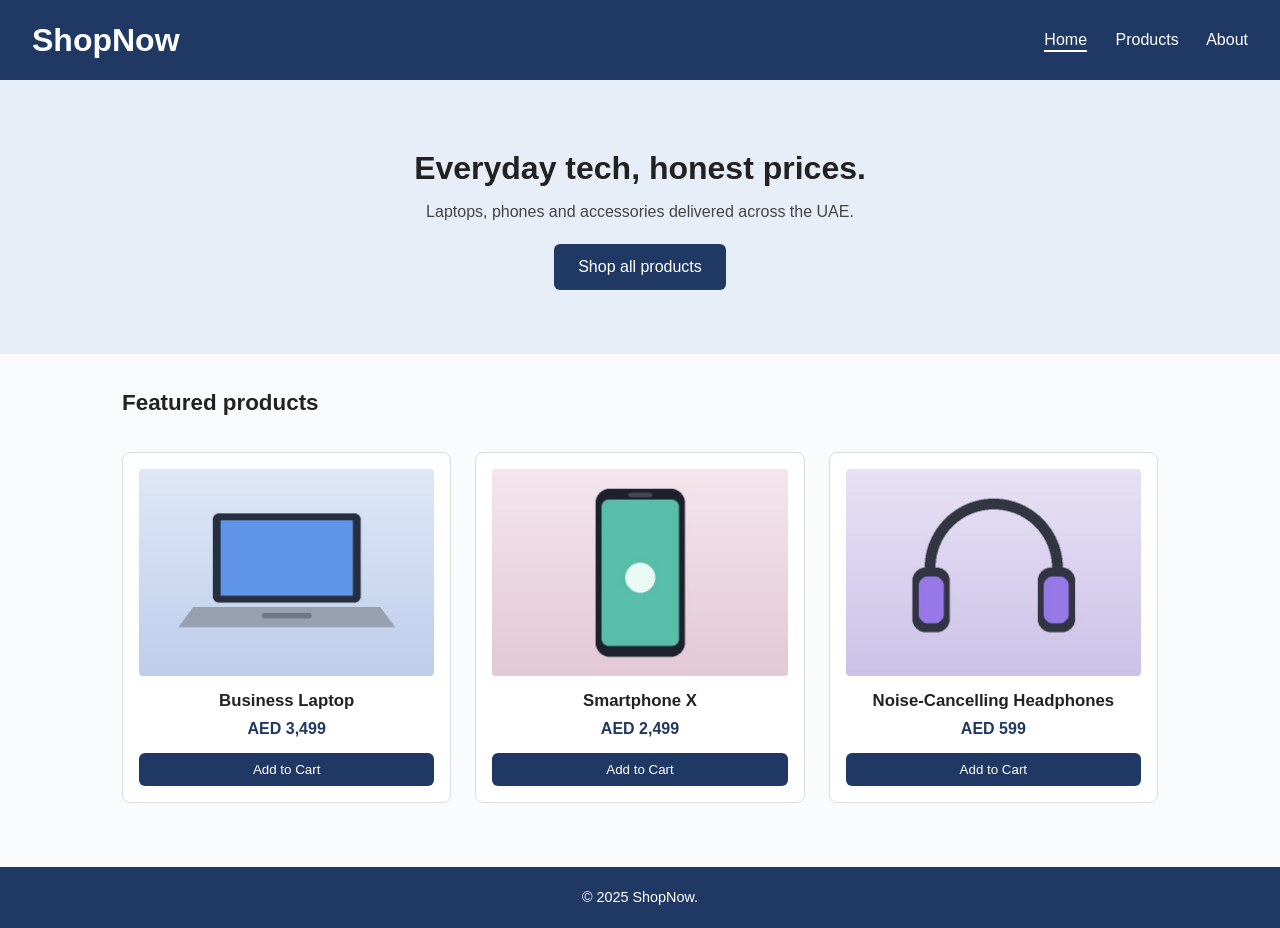
<file: ecommerce-project/index.html>
<!DOCTYPE html>
<html lang="en">
<head>
  <meta charset="UTF-8">
  <meta name="viewport" content="width=device-width, initial-scale=1.0">
  <title>ShopNow — Home</title>
  <link rel="stylesheet" href="css/style.css">
</head>
<body>
  <header class="site-header">
    <h1 class="logo">ShopNow</h1>
    <nav class="main-nav">
      <a href="index.html" class="active">Home</a>
      <a href="products.html">Products</a>
      <a href="about.html">About</a>
    </nav>
  </header>

  <main>
    <section class="hero">
      <h2>Everyday tech, honest prices.</h2>
      <p>Laptops, phones and accessories delivered across the UAE.</p>
      <a class="cta" href="products.html">Shop all products</a>
    </section>

    <h2 class="section-title">Featured products</h2>
    <section class="product-grid" id="featured-products">
      <div class="product">
        <img src="images/laptop.jpg" alt="Business Laptop">
        <h3>Business Laptop</h3>
        <p>AED 3,499</p>
        <button>Add to Cart</button>
      </div>
      <div class="product">
        <img src="images/smartphone.jpg" alt="Smartphone X">
        <h3>Smartphone X</h3>
        <p>AED 2,499</p>
        <button>Add to Cart</button>
      </div>
      <div class="product">
        <img src="images/headphones.jpg" alt="Noise-Cancelling Headphones">
        <h3>Noise-Cancelling Headphones</h3>
        <p>AED 599</p>
        <button>Add to Cart</button>
      </div>
    </section>
  </main>

  <footer class="site-footer"><p>&copy; 2025 ShopNow.</p></footer>
  <script src="js/app.js"></script>
</body>
</html>
</file>
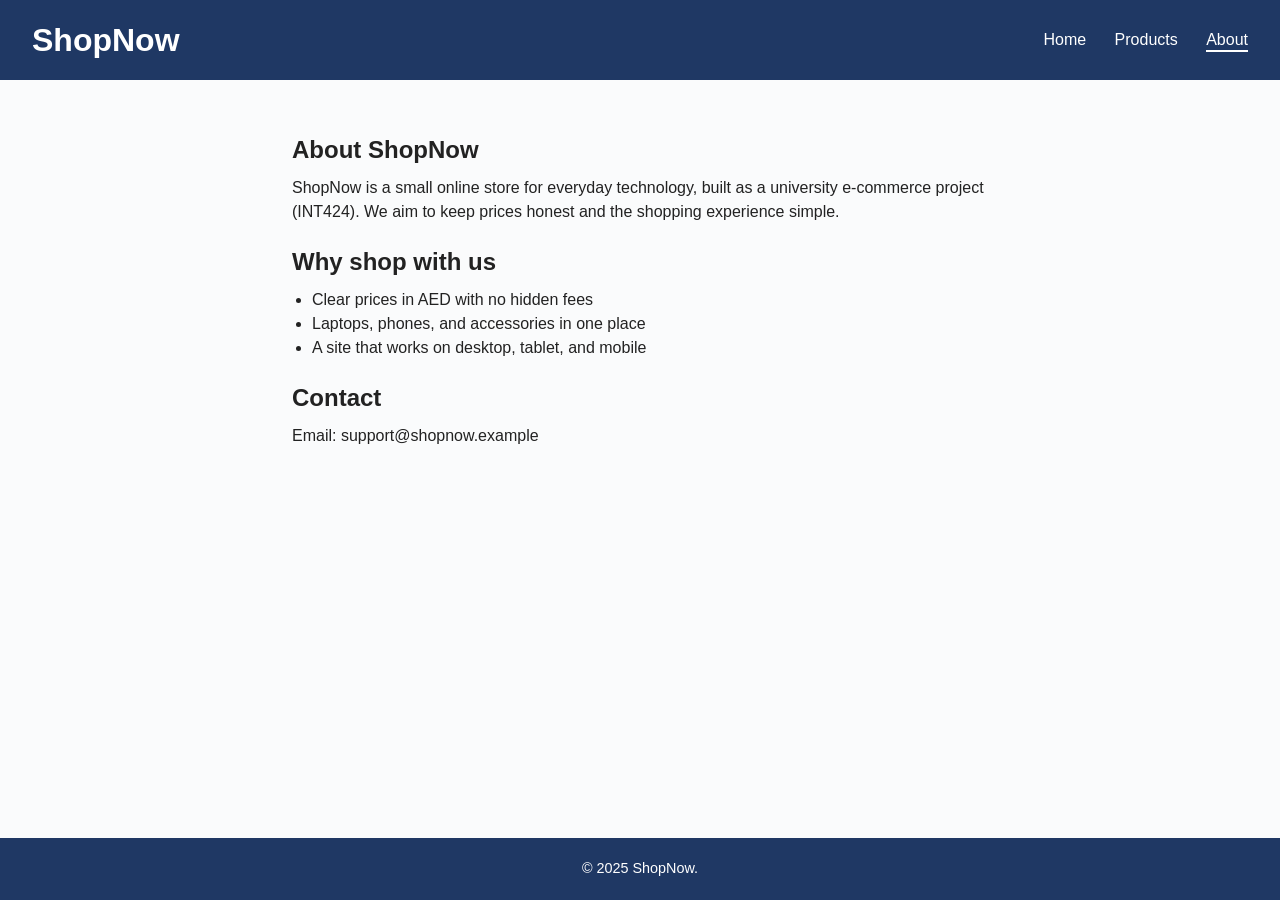
<file: ecommerce-project/about.html>
<!DOCTYPE html>
<html lang="en">
<head>
  <meta charset="UTF-8">
  <meta name="viewport" content="width=device-width, initial-scale=1.0">
  <title>ShopNow — About</title>
  <link rel="stylesheet" href="css/style.css">
</head>
<body>
  <header class="site-header">
    <h1 class="logo">ShopNow</h1>
    <nav class="main-nav">
      <a href="index.html">Home</a>
      <a href="products.html">Products</a>
      <a href="about.html" class="active">About</a>
    </nav>
  </header>

  <main class="content">
    <h2>About ShopNow</h2>
    <p>ShopNow is a small online store for everyday technology, built as a university e-commerce project (INT424). We aim to keep prices honest and the shopping experience simple.</p>

    <h2>Why shop with us</h2>
    <ul>
      <li>Clear prices in AED with no hidden fees</li>
      <li>Laptops, phones, and accessories in one place</li>
      <li>A site that works on desktop, tablet, and mobile</li>
    </ul>

    <h2>Contact</h2>
    <p>Email: support@shopnow.example</p>
  </main>

  <footer class="site-footer"><p>&copy; 2025 ShopNow.</p></footer>
  <script src="js/app.js"></script>
</body>
</html>
</file>
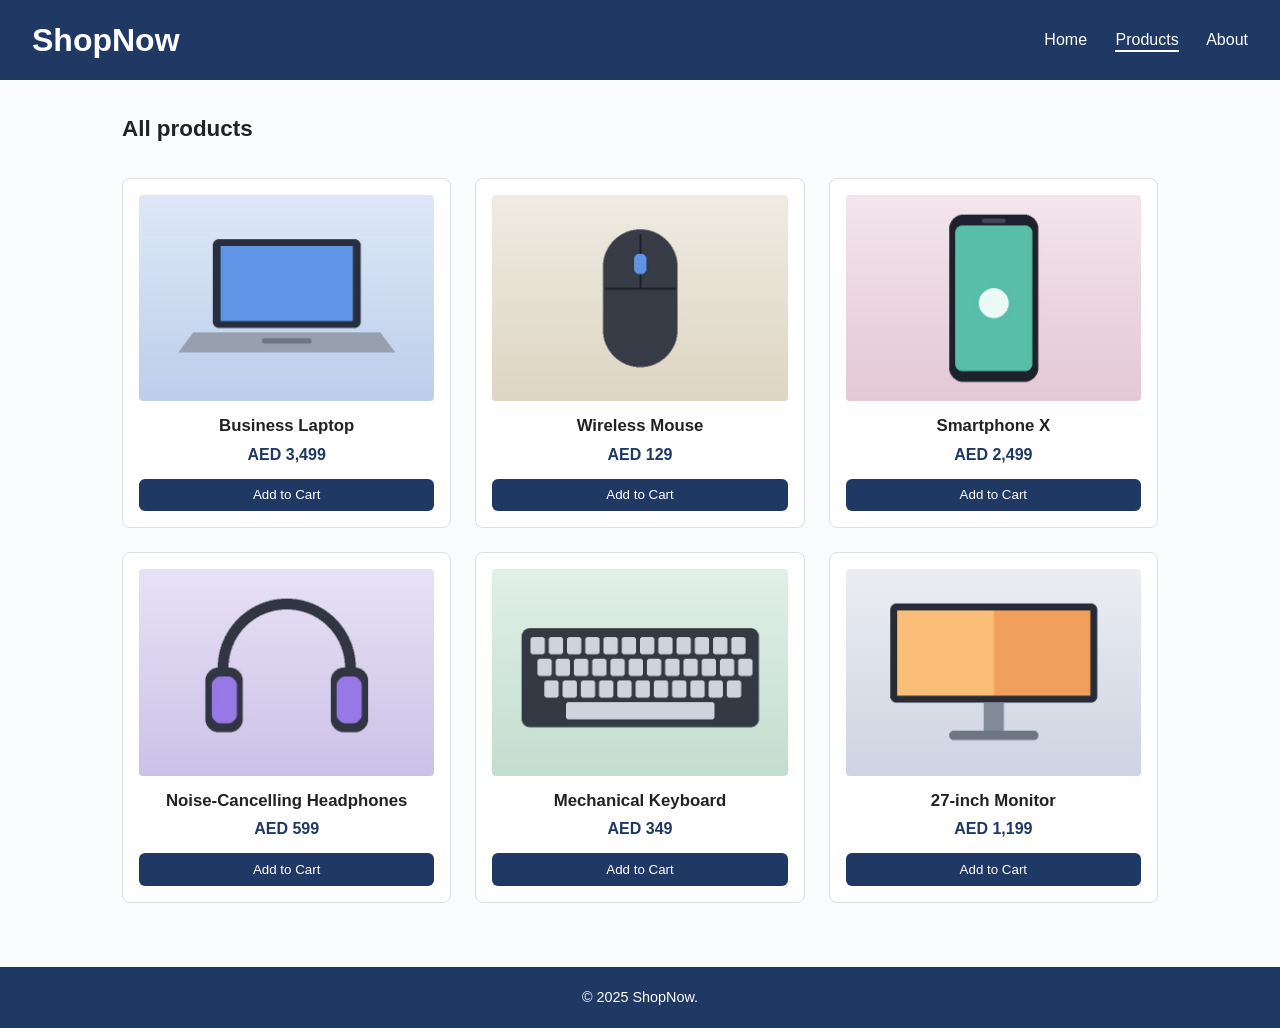
<file: ecommerce-project/products.html>
<!DOCTYPE html>
<html lang="en">
<head>
  <meta charset="UTF-8">
  <meta name="viewport" content="width=device-width, initial-scale=1.0">
  <title>ShopNow — Products</title>
  <link rel="stylesheet" href="css/style.css">
</head>
<body>
  <header class="site-header">
    <h1 class="logo">ShopNow</h1>
    <nav class="main-nav">
      <a href="index.html">Home</a>
      <a href="products.html" class="active">Products</a>
      <a href="about.html">About</a>
    </nav>
  </header>

  <main>
    <h2 class="section-title">All products</h2>
    <section class="product-grid">
      <div class="product">
        <img src="images/laptop.jpg" alt="Business Laptop">
        <h3>Business Laptop</h3>
        <p>AED 3,499</p>
        <button>Add to Cart</button>
      </div>
      <div class="product">
        <img src="images/mouse.jpg" alt="Wireless Mouse">
        <h3>Wireless Mouse</h3>
        <p>AED 129</p>
        <button>Add to Cart</button>
      </div>
      <div class="product">
        <img src="images/smartphone.jpg" alt="Smartphone X">
        <h3>Smartphone X</h3>
        <p>AED 2,499</p>
        <button>Add to Cart</button>
      </div>
      <div class="product">
        <img src="images/headphones.jpg" alt="Noise-Cancelling Headphones">
        <h3>Noise-Cancelling Headphones</h3>
        <p>AED 599</p>
        <button>Add to Cart</button>
      </div>
      <div class="product">
        <img src="images/keyboard.jpg" alt="Mechanical Keyboard">
        <h3>Mechanical Keyboard</h3>
        <p>AED 349</p>
        <button>Add to Cart</button>
      </div>
      <div class="product">
        <img src="images/monitor.jpg" alt="27-inch Monitor">
        <h3>27-inch Monitor</h3>
        <p>AED 1,199</p>
        <button>Add to Cart</button>
      </div>
    </section>
  </main>

  <footer class="site-footer"><p>&copy; 2025 ShopNow.</p></footer>
  <script src="js/app.js"></script>
</body>
</html>
</file>
<file: ecommerce-project/css/style.css>
/* ShopNow — Lab 1 stylesheet */
* { box-sizing: border-box; margin: 0; padding: 0; }
body { font-family: Arial, sans-serif; color: #222; line-height: 1.5; background: #fafbfc; min-height: 100vh; display: flex; flex-direction: column; }
main { flex: 1; }

/* Header + navigation */
.site-header { display: flex; justify-content: space-between; align-items: center; padding: 1rem 2rem; background: #1f3864; color: #fff; }
.main-nav a { color: #fff; margin-left: 1.5rem; text-decoration: none; padding-bottom: 2px; }
.main-nav a:hover, .main-nav a.active { border-bottom: 2px solid #fff; }

/* Hero */
.hero { padding: 4rem 2rem; text-align: center; background: #e8eef8; }
.hero h2 { font-size: 2rem; margin-bottom: .5rem; }
.hero p { color: #444; margin-bottom: 1.25rem; }
.hero .cta { display: inline-block; background: #1f3864; color: #fff; padding: .7rem 1.5rem; border-radius: 6px; text-decoration: none; }

/* Section headings */
.section-title { max-width: 1100px; margin: 0 auto; padding: 2rem 2rem 0; font-size: 1.4rem; }

/* Product grid + cards */
.product-grid { display: grid; grid-template-columns: repeat(auto-fill, minmax(260px, 1fr)); gap: 1.5rem; padding: 2rem; max-width: 1100px; margin: 0 auto; }
.product { display: flex; flex-direction: column; border: 1px solid #ddd; border-radius: 8px; padding: 1rem; text-align: center; background: #fff; }
.product img { width: 100%; height: auto; aspect-ratio: 10 / 7; object-fit: cover; border-radius: 4px; }
.product h3 { margin: .75rem 0 .25rem; font-size: 1.05rem; }
.product p { margin-bottom: .75rem; font-weight: bold; color: #1f3864; }
.product button { margin-top: auto; background: #1f3864; color: #fff; border: 0; padding: .55rem 1rem; border-radius: 6px; cursor: pointer; }
.product button:hover { background: #2c4d8a; }

/* Featured row on the home page: 3 items, so let them share the row */
#featured-products { grid-template-columns: repeat(auto-fit, minmax(200px, 1fr)); }

/* About page */
.content { max-width: 760px; margin: 0 auto; padding: 2rem; }
.content h2 { margin: 1.25rem 0 .5rem; }
.content ul { margin-left: 1.25rem; }

/* Footer */
.site-footer { text-align: center; padding: 1.25rem; background: #1f3864; color: #fff; margin-top: 2rem; font-size: .9rem; }

/* Responsive: phones */
@media (max-width: 600px) {
  .site-header { flex-direction: column; align-items: flex-start; }
  .main-nav { margin-top: .5rem; }
  .main-nav a { margin-left: 0; margin-right: 1rem; }
  .hero { padding: 2.5rem 1rem; }
  .hero h2 { font-size: 1.5rem; }
  .product-grid, #featured-products { padding: 1rem; grid-template-columns: repeat(2, 1fr); gap: 1rem; }
  .product { padding: .75rem; }
  .section-title { padding: 1.5rem 1rem 0; }
  .content { padding: 1rem; }
}
</file>
